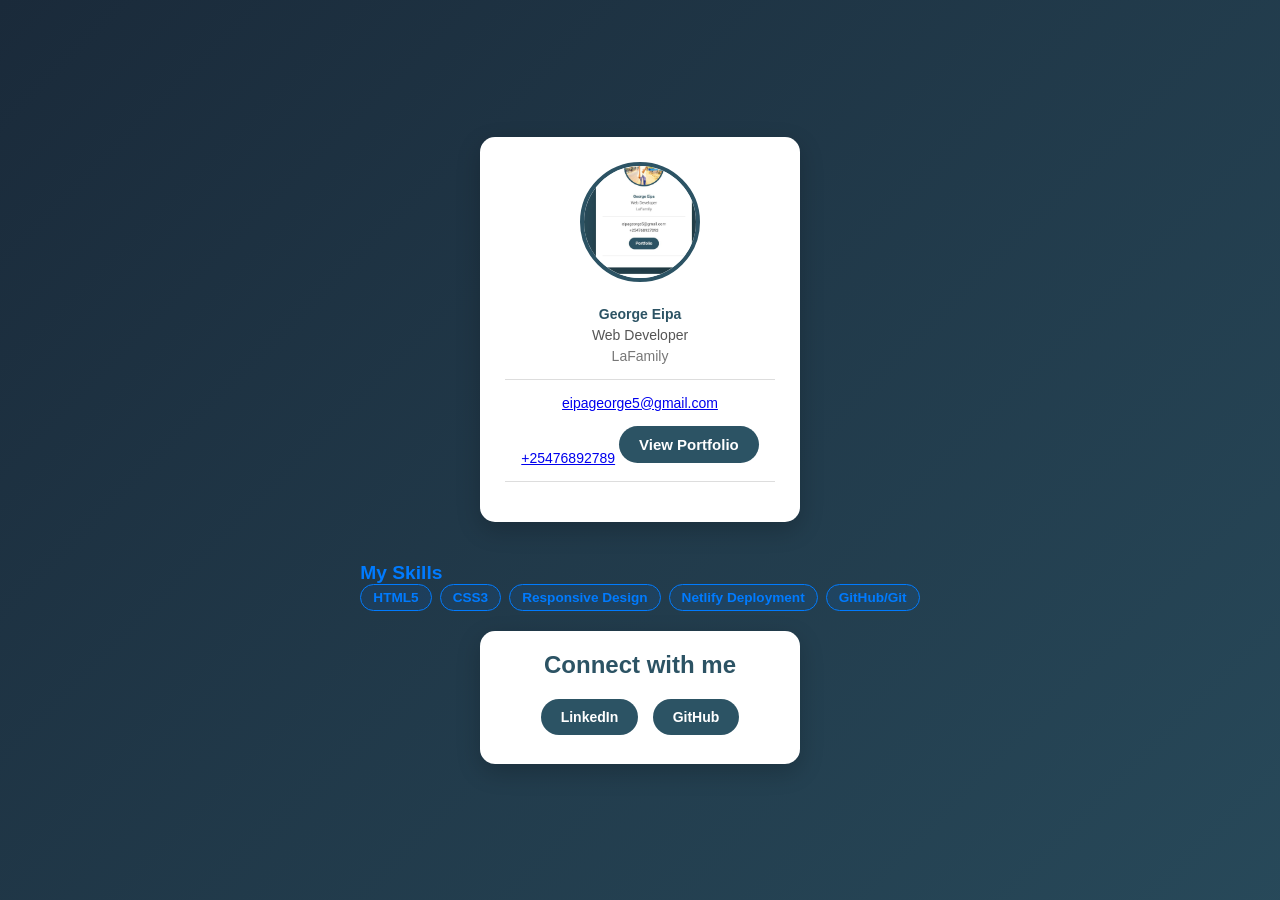
<file: index.html>
<!DOCTYPE html>
<html lang="en">
<head>
    <meta charset="UTF-8">
    <meta name="viewport" content="width=device-width, initial-scale=1.0">
    <title>George Eipa - Business Card</title>
    <link rel="stylesheet" href="style.css">
</head>
<body>
  <div class="business-card">
     <img src="Card Design.jpeg" alt="George Eipa Photo"> 
     <p class="full-name">George Eipa</p>
     <p class="designation">Web Developer</p>
     <p class="company">LaFamily</p>
     <hr>
     <p><a href="mailto:eipageorge5@gmail.com">eipageorge5@gmail.com</a</p>
     <p><a href="tel:+254768927893">+25476892789</a/p>
     <a class="portfolio-link" href="https://drive.google.com/file/d/1bgkZ4N6ZNdEIbHLWsXUj7m1KXCvZom6j/view?usp=drivesdk"
         target="_blank">View Portfolio</a>
     <hr>
  </div>  

<div class="skills-section">
    <h3>My Skills</h3>
    <div class="skills-tags">
        <span>HTML5</span>
        <span>CSS3</span>
        <span>Responsive Design</span>
        <span>Netlify Deployment</span>
        <span>GitHub/Git</span>
    </div>
</div>
    
  <div class="social-media">
   <h2>Connect with me</h2>
   <a href="https://www.linkedin.com/in/george-eipa-93ab4b371" target="_blank">LinkedIn</a>
   <a href="https://github.com/eipageorge5-sketch" target="_blank">GitHub</a>     
  </div>
</body>
</html>
</file>
<file: style.css>
/* Reset default browser styles */
*{
    margin:0;
    padding:0;
    box-sizing:border-box;
    font-family: Arial, Helvetica, sans-serif;
}

/* Animated gradient background */
body{
    display:flex;
    flex-direction:column;
    align-items:center;
    justify-content:center;
    min-height:100vh;
    padding:20px;
    background: linear-gradient(-45deg, #0f2027, #203a43, #2c5364, #1a2a3a);
    background-size: 400% 400%;
    animation: gradientBG 15s ease infinite;
    color:#333;
}

/* Gradient animation keyframes */
@keyframes gradientBG {
    0% {background-position: 0% 50%;}
    50% {background-position: 100% 50%;}
    100% {background-position: 0% 50%;}
}

/* Business card container */
.business-card{
    background:#ffffff;
    width:320px;
    max-width:90%;
    text-align:center;
    padding:25px;
    border-radius:15px;
    box-shadow:0 8px 25px rgba(0,0,0,0.2);
    margin-bottom:20px;
    transition: transform 0.3s, box-shadow 0.3s;
}

/* Card hover effect */
.business-card:hover{
    transform: translateY(-5px);
    box-shadow:0 12px 35px rgba(0,0,0,0.3);
}

/* Profile image */
.business-card img{
    width:120px;
    height:120px;
    border-radius:50%;
    object-fit:cover;
    margin-bottom:15px;
    border:4px solid #2c5364;
    transition: transform 0.3s, box-shadow 0.3s;
}

/* Profile hover effect */
.business-card img:hover{
    transform: scale(1.1) rotate(3deg);
    box-shadow:0 4px 15px rgba(44,83,100,0.7);
}

/* Name and titles */
.full-name{
    font-size:22px;
    font-weight:bold;
    color:#2c5364;
    margin-bottom:5px;
}
.designation{
    font-size:16px;
    color:#555;
    margin-bottom:5px;
}
.company{
    font-size:15px;
    color:#777;
    margin-bottom:15px;
}

/* Divider */
hr{
    margin:15px 0;
    border:none;
    height:1px;
    background:#ddd;
}

/* Contact info */
.business-card p{
    margin:5px 0;
    font-size:14px;
}

/* Portfolio button with glowing hover effect */
.portfolio-link{
    display:inline-block;
    margin-top:10px;
    padding:10px 20px;
    background:#2c5364;
    color:white;
    text-decoration:none;
    border-radius:25px;
    font-weight:bold;
    font-size:15px;
    transition: all 0.3s ease;
    position: relative;
    overflow: hidden;
    z-index: 1;
}

/* Inner glow effect */
.portfolio-link::before{
    content:'';
    position:absolute;
    top:0;
    left:-50%;
    width:200%;
    height:100%;
    background: linear-gradient(120deg, #4facfe, #00f2fe, #2c5364, #1a333f);
    transition: all 0.5s ease;
    filter: blur(15px);
    opacity:0;
    z-index:-1;
}

/* Hover glow animation */
.portfolio-link:hover::before{
    left:0;
    opacity:1;
}

/* Button hover effect */
.portfolio-link:hover{
    background:#1a333f;
    box-shadow: 0 0 15px #2c5364, 0 0 25px #4facfe, 0 0 35px #00f2fe;
    transform: translateY(-3px);
}

/* Social media container */
.social-media{
    background:white;
    width:320px;
    max-width:90%;
    padding:20px;
    text-align:center;
    border-radius:15px;
    box-shadow:0 8px 25px rgba(0,0,0,0.2);
    transition: transform 0.3s, box-shadow 0.3s;
}

/* Hover effect on social card */
.social-media:hover{
    transform: translateY(-5px);
    box-shadow:0 12px 35px rgba(0,0,0,0.3);
}

/* Social title */
.social-media h2{
    margin-bottom:15px;
    color:#2c5364;
}

/* Social links with glow effect */
.social-media a{
    display:inline-block;
    margin:5px;
    padding:10px 20px;
    background:#2c5364;
    color:white;
    text-decoration:none;
    border-radius:25px;
    font-size:14px;
    font-weight:bold;
    transition:0.3s, box-shadow 0.3s, transform 0.3s;
    position: relative;
    overflow: hidden;
    z-index:1;
}

/* Inner glow for social links */
.social-media a::before{
    content:'';
    position:absolute;
    top:0;
    left:-50%;
    width:200%;
    height:100%;
    background: linear-gradient(120deg, #4facfe, #00f2fe, #2c5364, #1a333f);
    filter: blur(15px);
    opacity:0;
    transition: all 0.5s ease;
    z-index:-1;
}

/* Hover animation for social links */
.social-media a:hover::before{
    left:0;
    opacity:1;
}

.skills-section h3 {
    font-size: 1.2rem;
    margin-top: 20px;
    color: #007bff;
}

.skills-tags {
    display: flex;
    flex-wrap: wrap;
    justify-content: center;
    gap: 8px;
    margin-bottom: 20px;
}

.skills-tags span {
    background: rgba(0, 123, 255, 0.1);
    color: #007bff;
    padding: 5px 12px;
    border-radius: 15px;
    font-size: 0.85rem;
    font-weight: bold;
    border: 1px solid #007bff;
}

/* Hover effect on social links */
.social-media a:hover{
    background:#1a333f;
    box-shadow:0 0 15px #2c5364, 0 0 25px #4facfe, 0 0 35px #00f2fe;
    transform: translateY(-2px);
}

/* Responsive adjustments */
@media screen and (max-width:400px){
    .business-card, .social-media{
        width:90%;
        padding:20px;
    }
    .full-name{
        font-size:20px;
    }
    .designation, .company{
        font-size:14px;
    }
}
</file>
